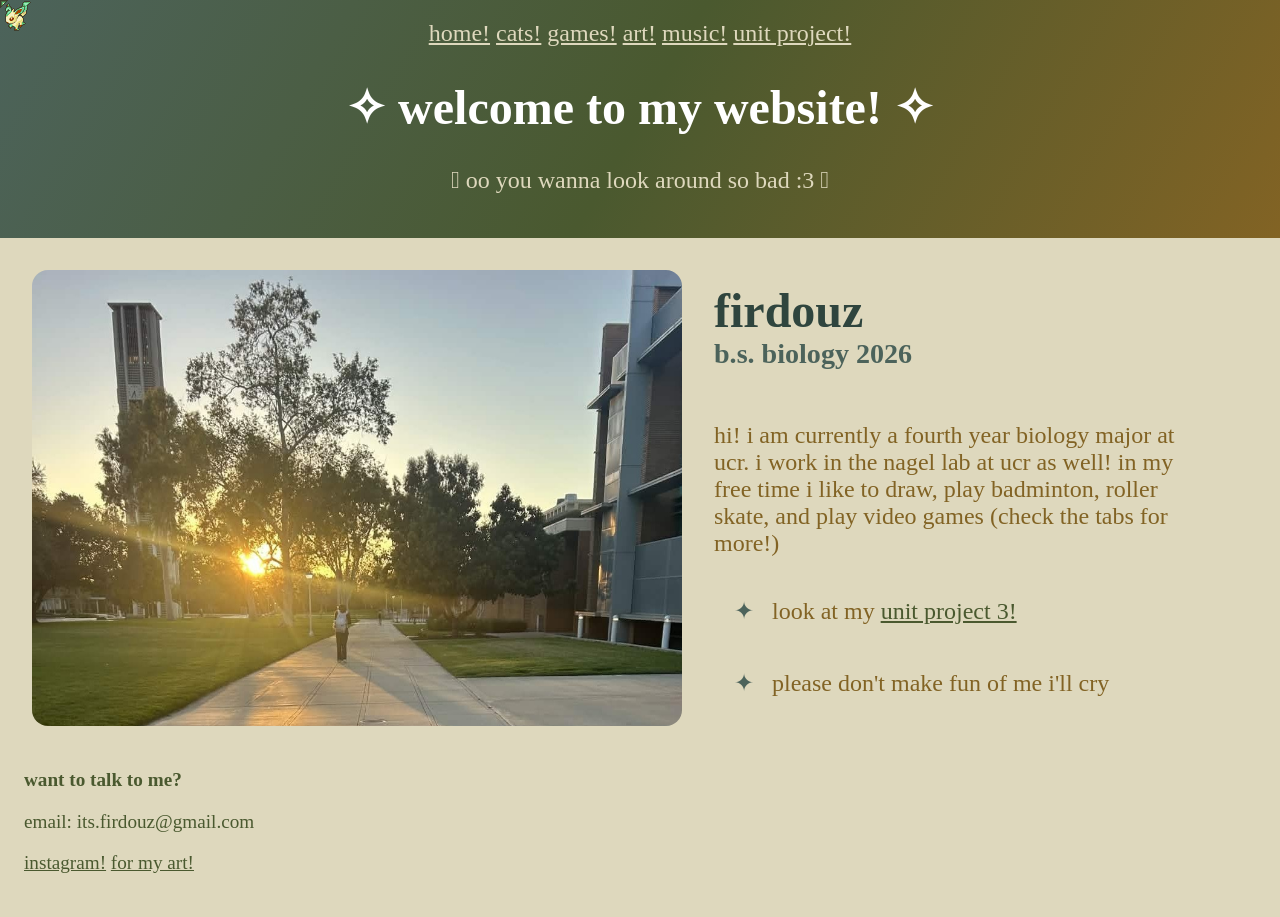
<file: index.html>
<!DOCTYPE html>
<html lang=en>
<head>
	<meta charset = "UTF-8">
	<meta name = "viewport" content = "width = device-width, initial-scale = 1">
	<title> firdouz! </title>
	<link rel = "stylesheet" href = "css/styles.css" type = "text/css">
	<link rel="icon" href="images/icons/leafeonbacksprite.png">
</head>

<header>
	<nav>

		<a href = "index.html">home!</a>
		<a href = "cats.html" target="_blank">cats!</a>
		<a href = "games.html" target="_blank">games!</a>
		<a href = "art.html" target="_blank">art!</a>
		<a href = "music.html" target="_blank">music!</a>
		<a href = "Unit-Project-03.html" target="_blank">unit project!</a>

	</nav>

	<h1> ✧ welcome to my website! ✧</h1>
	<p> 𖦹 oo you wanna look around so bad :3 𖦹 </p>

</header>

<body>

	<div class="custom-cursor">
		<img src="cursor/leafeon.gif">
	</div>

	<script src="script.js"></script>

	<div class="container">

		<div class="lefthalf">
			<img src="images/goldenhour.jpg" alt="sunset at UCR!">
		</div>

		<div class="righthalf">
			<h1>  firdouz  </h1>
			<h3>b.s. biology 2026</h3>
			<p> hi! i am currently a fourth year biology major at ucr. i work in the nagel lab at ucr as well! in my free time i like to draw, play badminton, roller skate, and play video games (check the tabs for more!) </p>
			<ul class="about">
				<li>look at my <a href="Unit-Project-03.html" target="_blank"> unit project 3! </a></li>
				<li>please don't make fun of me i'll cry</li>
			</ul>
		</div>
	</div>

	<footer>
		<p> <b> want to talk to me? </b> </p>
		<p> email: its.firdouz@gmail.com </p>
		<p> <a href="https://www.instagram.com/firdouzzzz" target="_blank"> instagram!</a> <a href="https://www.instagram.com/firdoodles"> for my art! </a> </p>
	</footer>

</body>
</html>
</file>
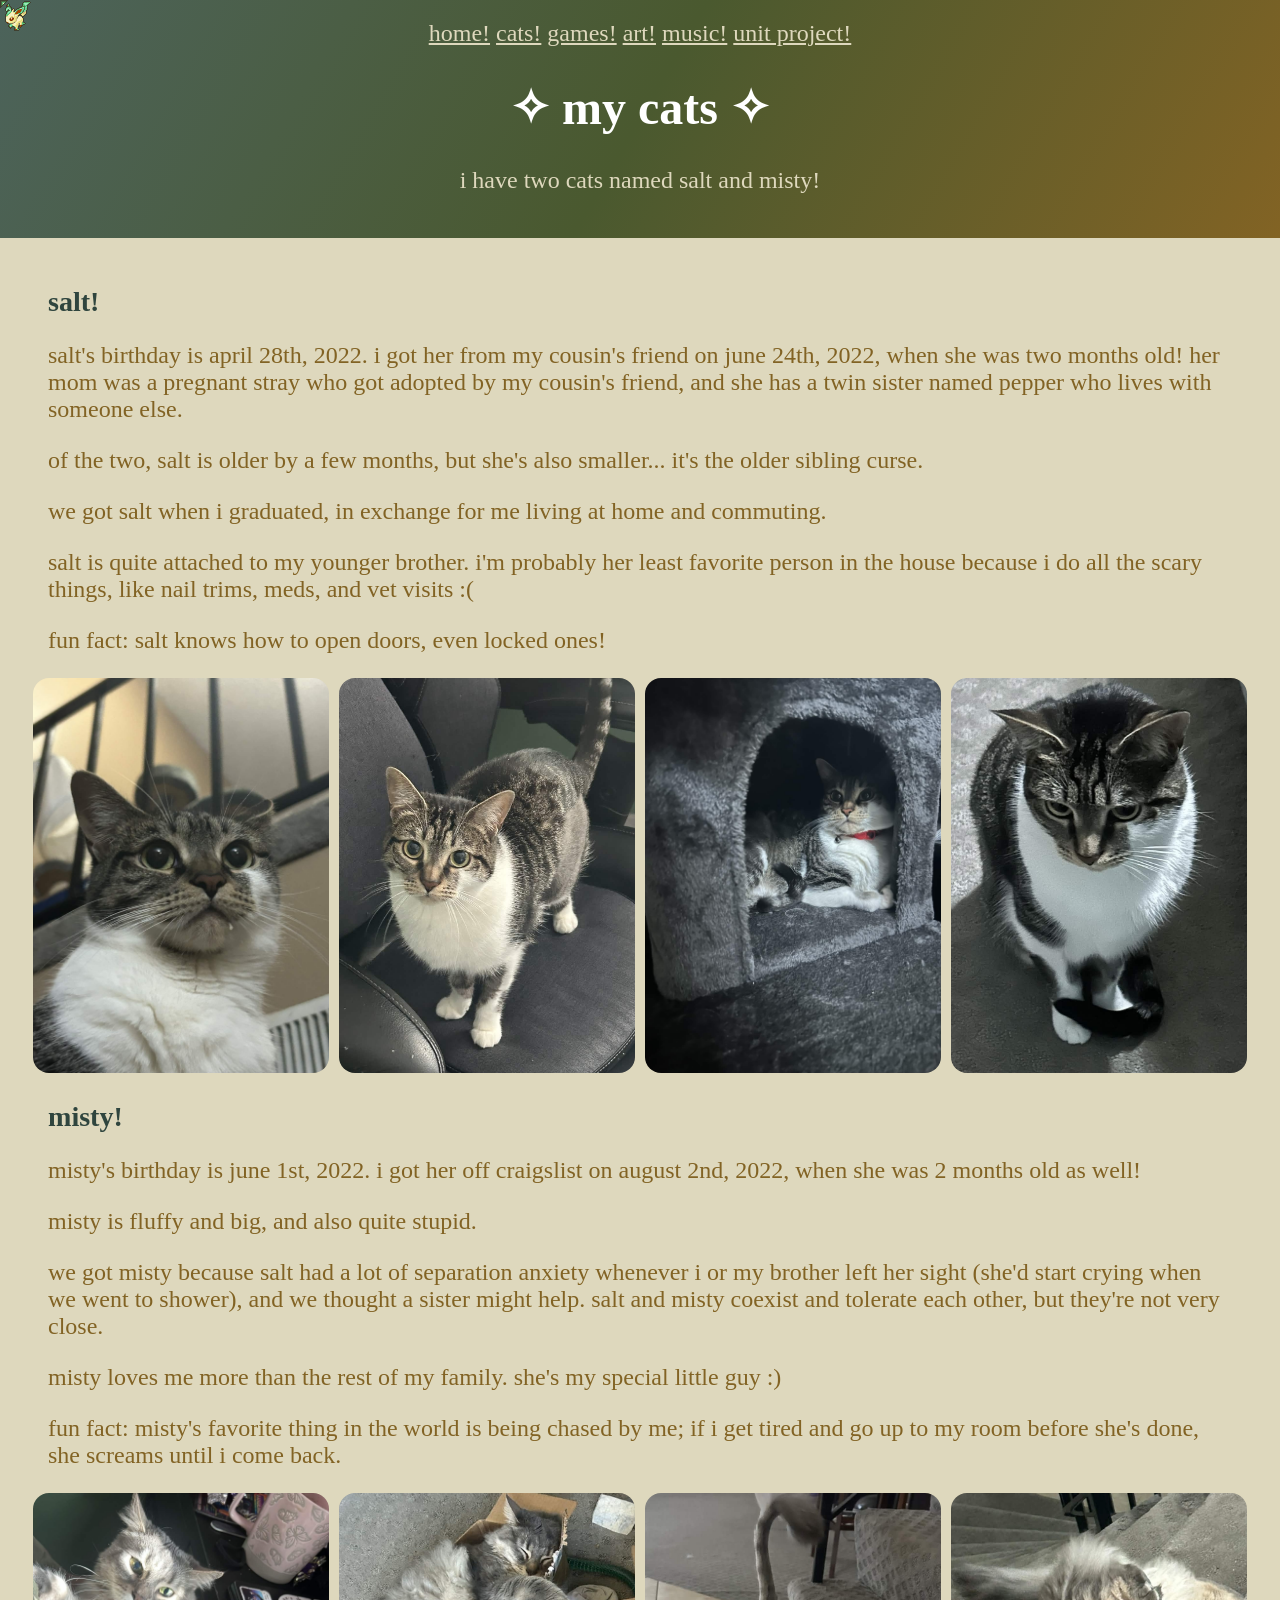
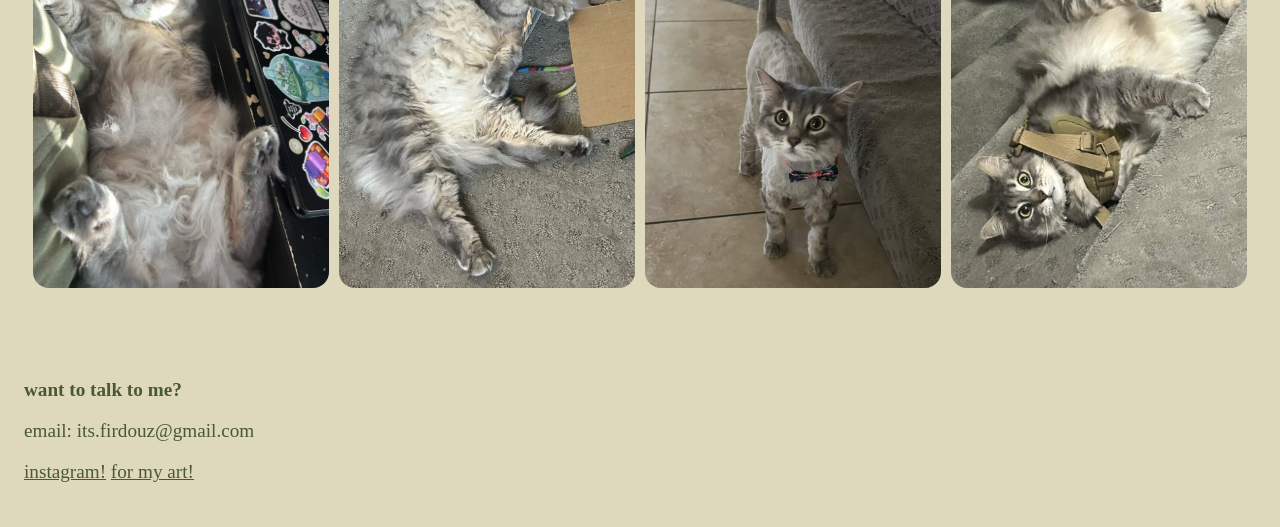
<file: cats.html>
<!DOCTYPE html>
<html lang=en>
<head>
	<meta charset = "UTF-8">
	<meta name = "viewport" content = "width = device-width, initial-scale = 1">
	<title> my cats!</title>
	<link rel = "stylesheet" href = "css/styles.css" type = "text/css">
	<link rel="icon" href="images/icons/pmdleafeon.png">
</head>

<header>
	<nav>

		<a href = "index.html" target = "_blank">home!</a>
		<a href = "cats.html">cats!</a>
		<a href = "games.html" target="_blank">games!</a>
		<a href = "art.html" target="_blank">art!</a>
		<a href = "music.html" target="_blank">music!</a>
		<a href = "Unit-Project-03.html" target="_blank">unit project!</a>

	</nav>

	<h1> ✧ my cats ✧ </h1>
	<p> i have two cats named salt and misty! </p>

</header>

<body>

	<div class="custom-cursor">
		<img src="cursor/leafeon.gif">
	</div>

	<script src="script.js"></script>
		
	<section class = format>
		<section class = "text">
			<h1> salt! </h1>
			<p> salt's birthday is april 28th, 2022. i got her from my cousin's friend on june 24th, 2022, when she was two months old! her mom was a pregnant stray who got adopted by my cousin's friend, and she has a twin sister named pepper who lives with someone else. </p>
			<p> of the two, salt is older by a few months, but she's also smaller... it's the older sibling curse. </p>
			<p> we got salt when i graduated, in exchange for me living at home and commuting. </p>
			<p> salt is quite attached to my younger brother. i'm probably her least favorite person in the house because i do all the scary things, like nail trims, meds, and vet visits :( </p>
			<p> fun fact: salt knows how to open doors, even locked ones! </p>
			<div class = "cats">
				<img src = "images/cats/salt.jpg" alt = "my kitty salt">
				<img src = "images/cats/salt2.jpg" alt = "my kitty salt">
				<img src = "images/cats/salt3.jpg" alt = "my kitty salt">
				<img src = "images/cats/salt4.jpg" alt = "my kitty salt">
			</div>

		</section>
		<section class = "text">
			<h1> misty! </h1>
			<p> misty's birthday is june 1st, 2022. i got her off craigslist on august 2nd, 2022, when she was 2 months old as well! </p>
			<p> misty is fluffy and big, and also quite stupid. </p>
			<p> we got misty because salt had a lot of separation anxiety whenever i or my brother left her sight (she'd start crying when we went to shower), and we thought a sister might help. salt and misty coexist and tolerate each other, but they're not very close. </p>
			<p> misty loves me more than the rest of my family. she's my special little guy :) </p>
			<p> fun fact: misty's favorite thing in the world is being chased by me; if i get tired and go up to my room before she's done, she screams until i come back. </p>
			<div class = "cats"> 
				<img src = "images/cats/misty.jpg" alt = "my kitty misty">
				<img src = "images/cats/misty2.jpg" alt = "my kitty misty">
				<img src = "images/cats/misty3.jpg" alt = "my kitty misty">
				<img src = "images/cats/misty4.jpg" alt = "my kitty misty">
			</div>
		</section>
	</section>

	<footer>
		<p> <b> want to talk to me? </b> </p>
		<p> email: its.firdouz@gmail.com </p>
		<p> <a href="https://www.instagram.com/firdouzzzz" target="_blank"> instagram!</a> <a href="https://www.instagram.com/firdoodles"> for my art! </a> </p>
	</footer>
</body>
</html>
</file>
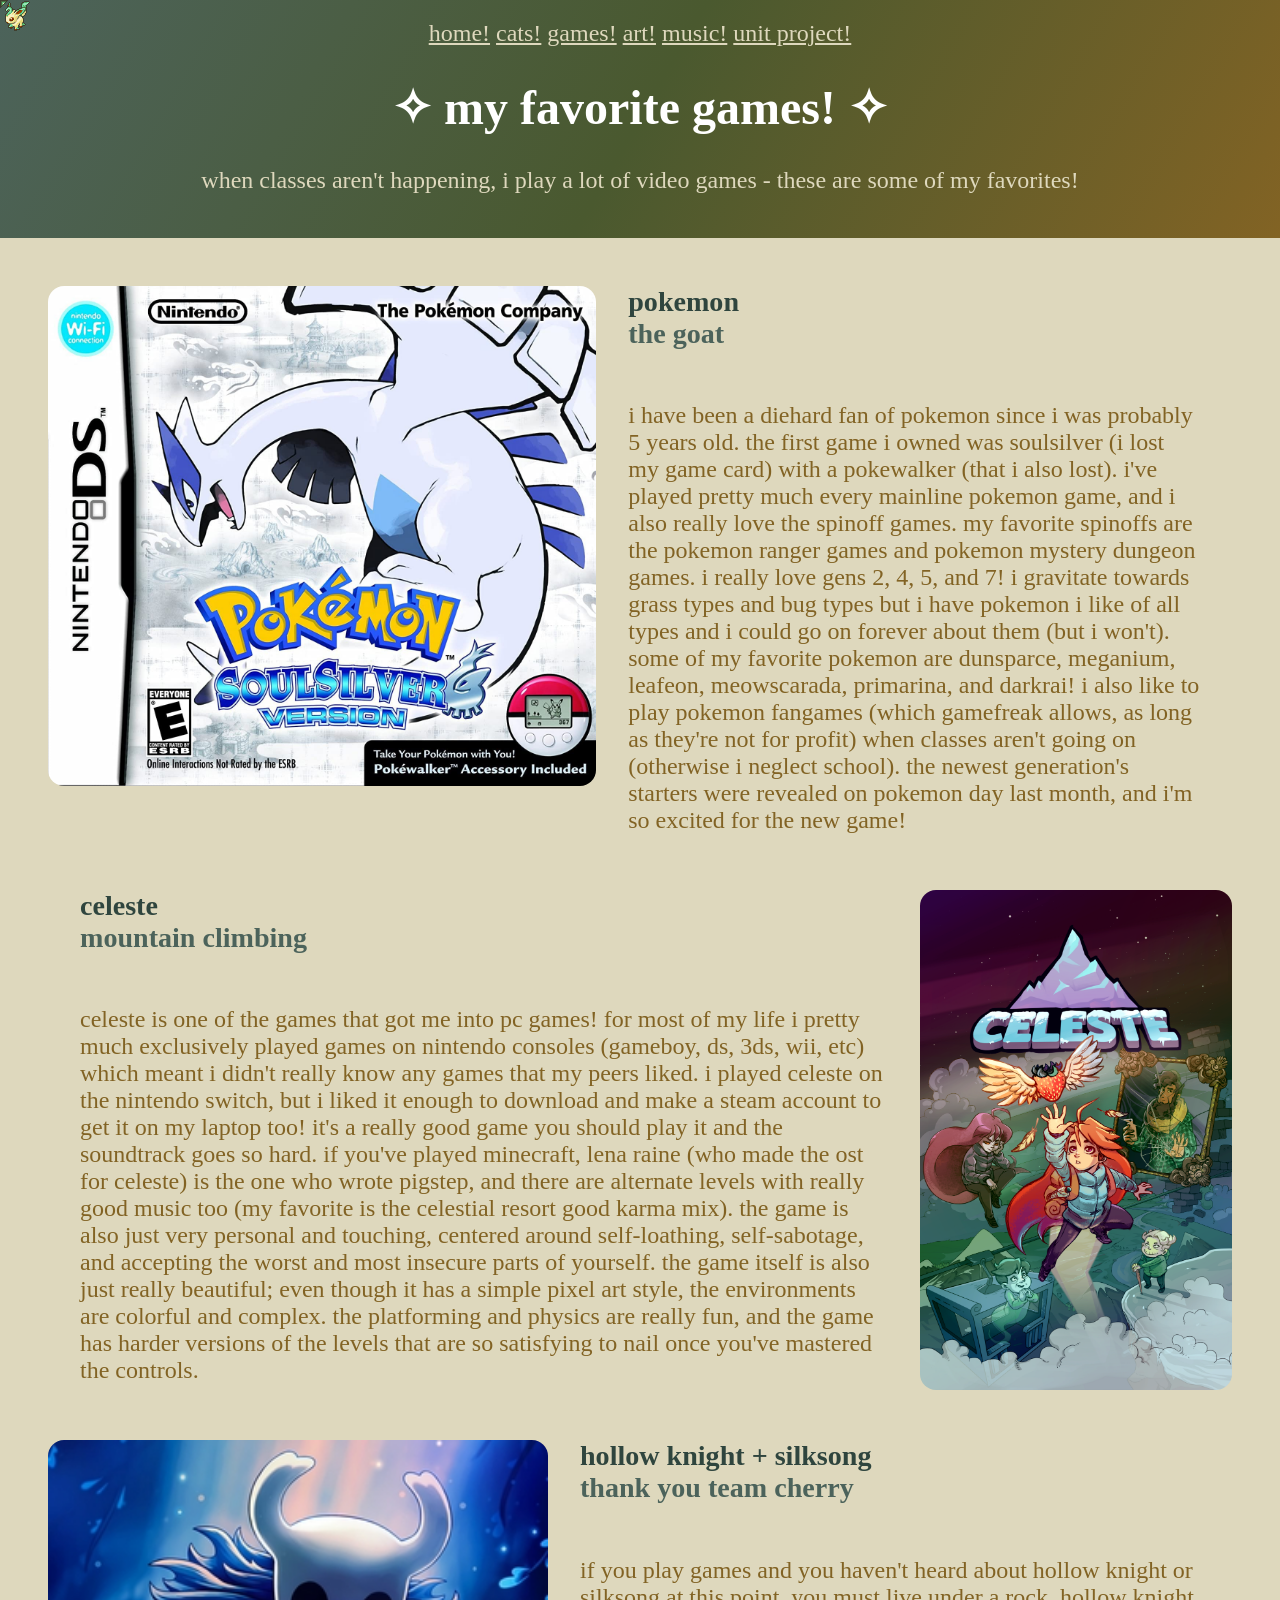
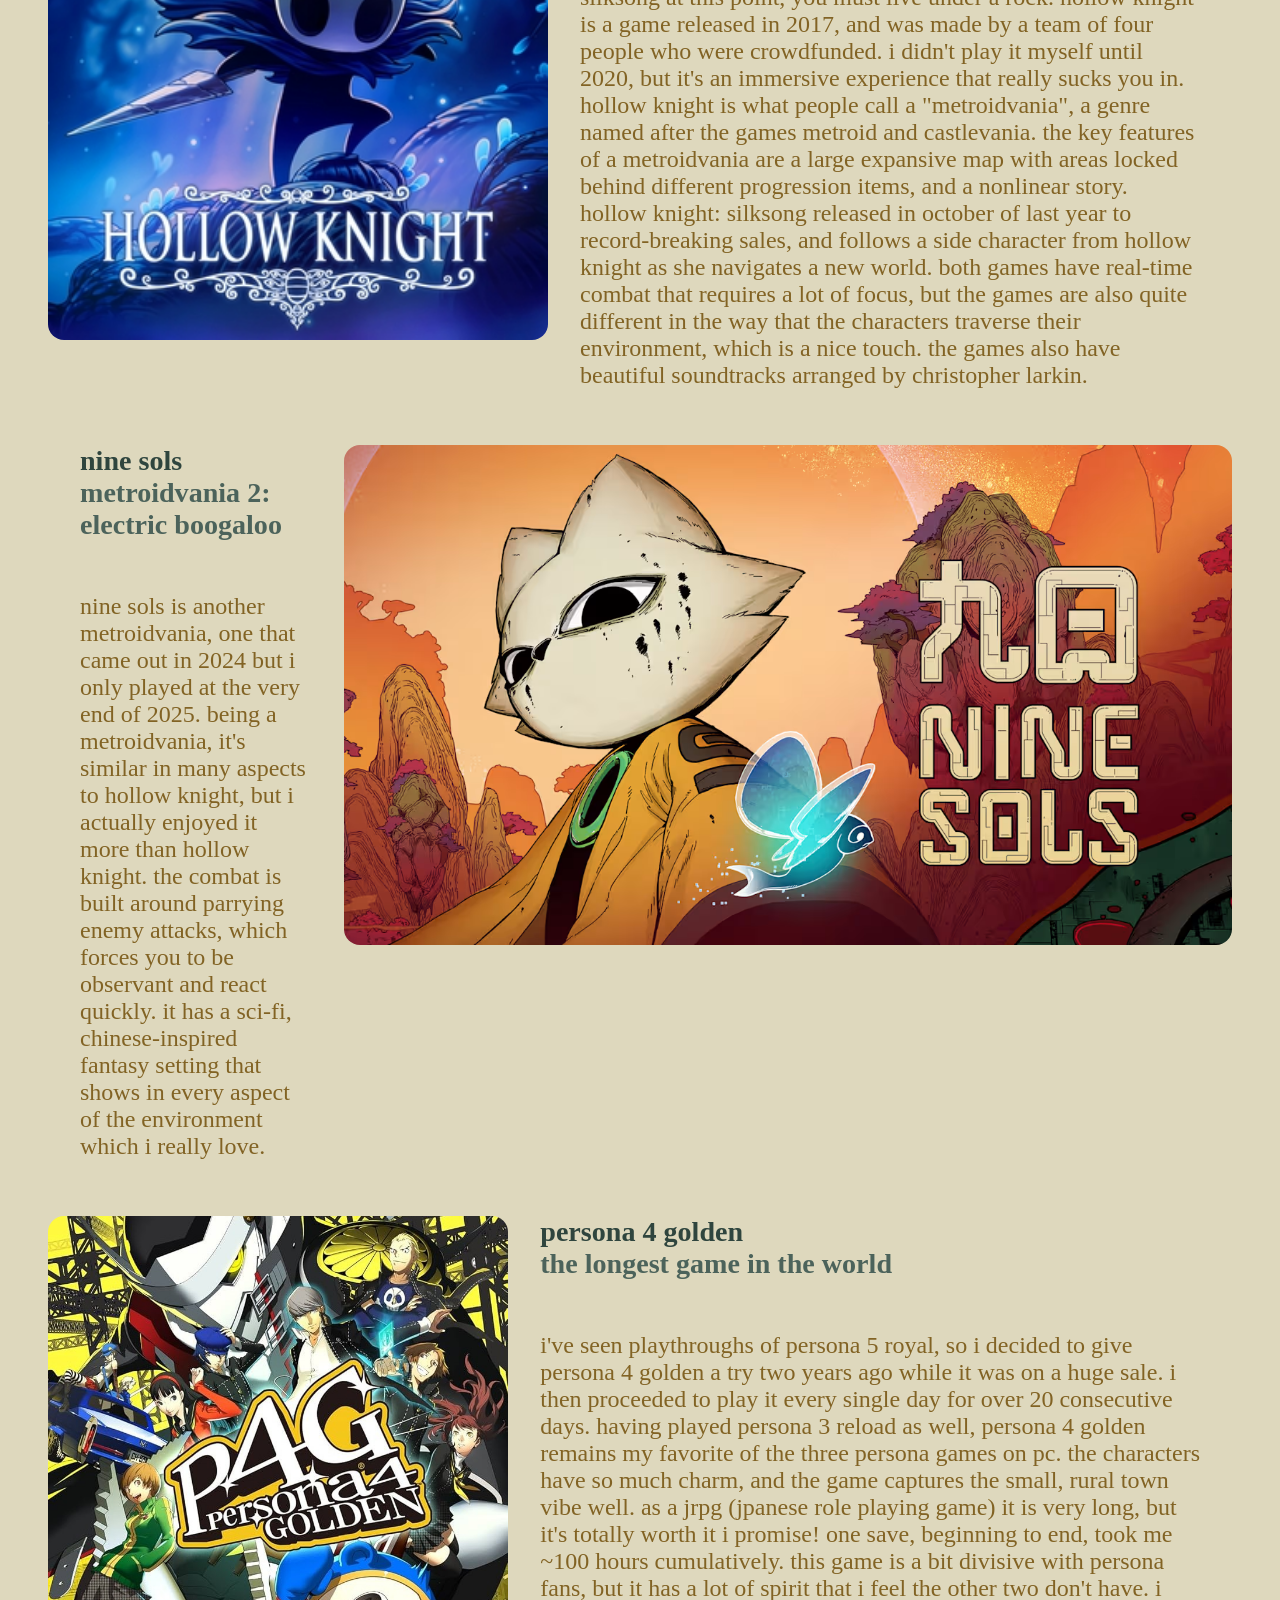
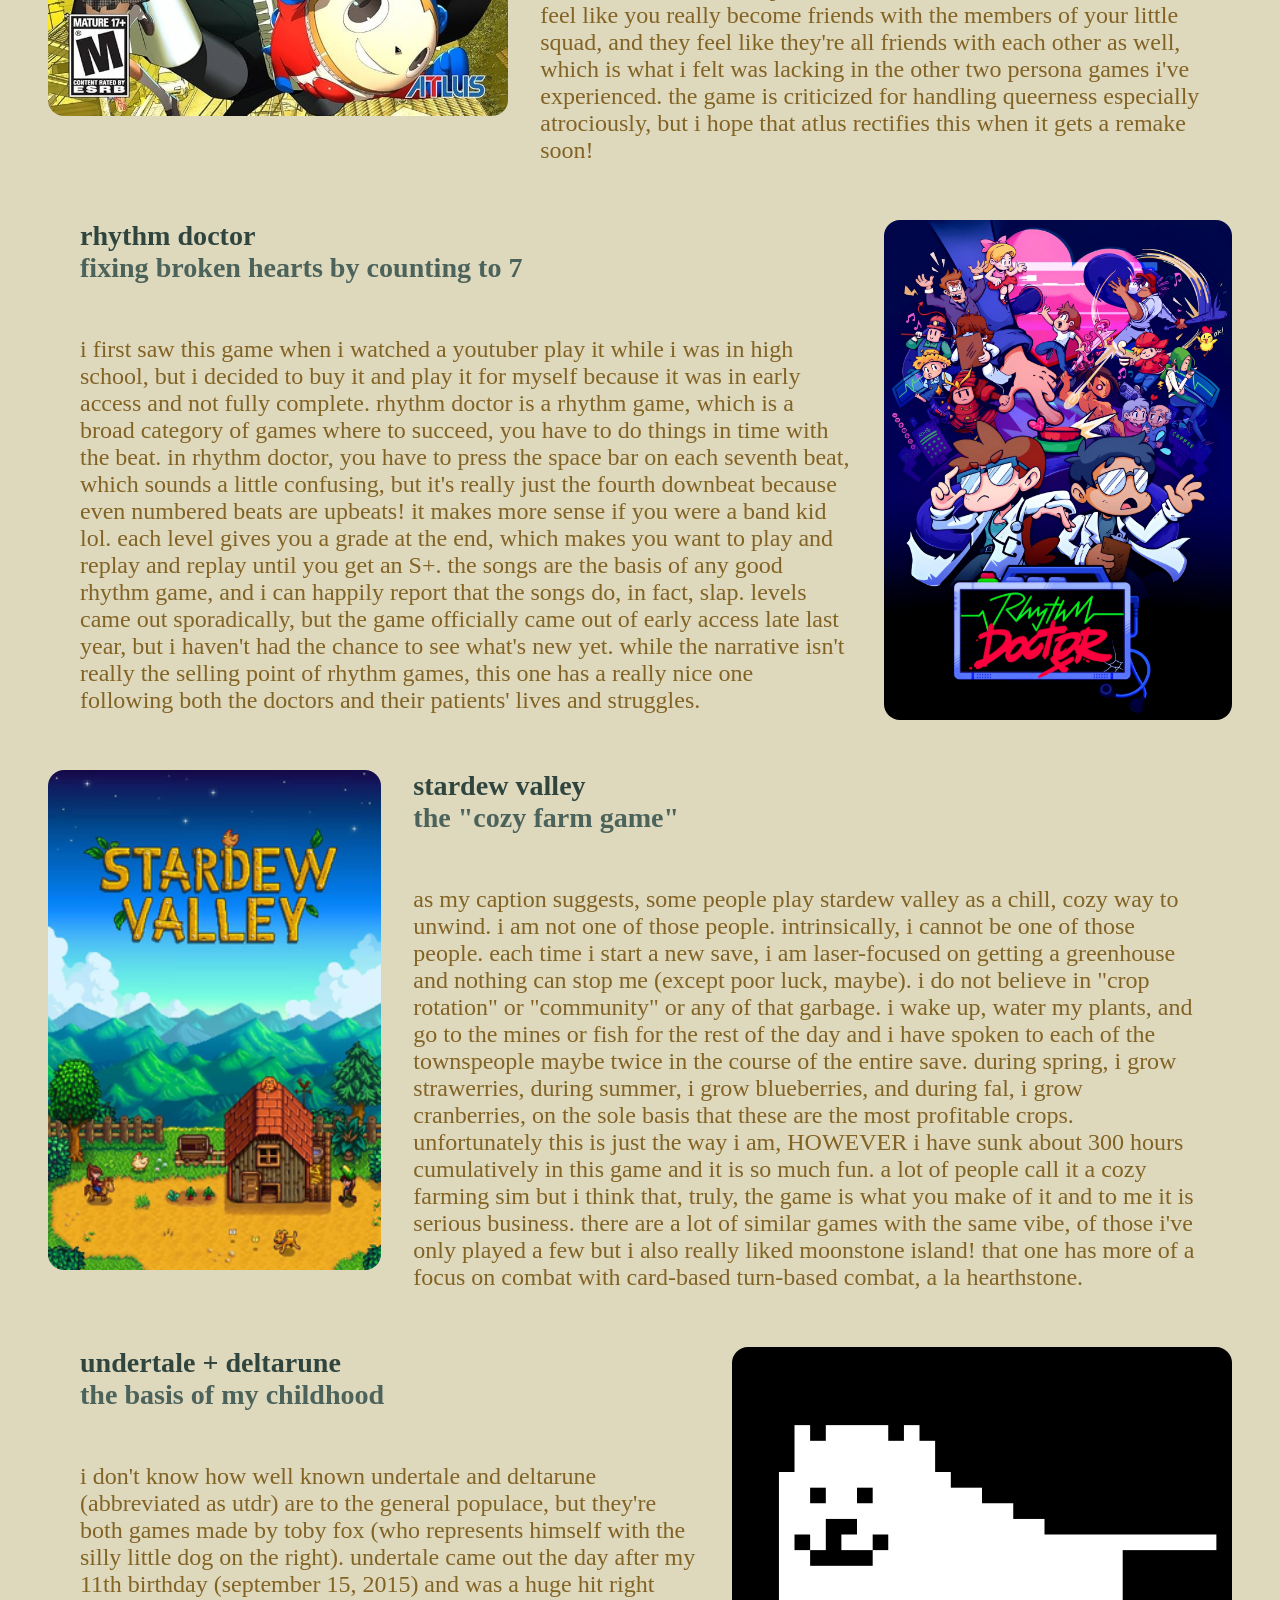
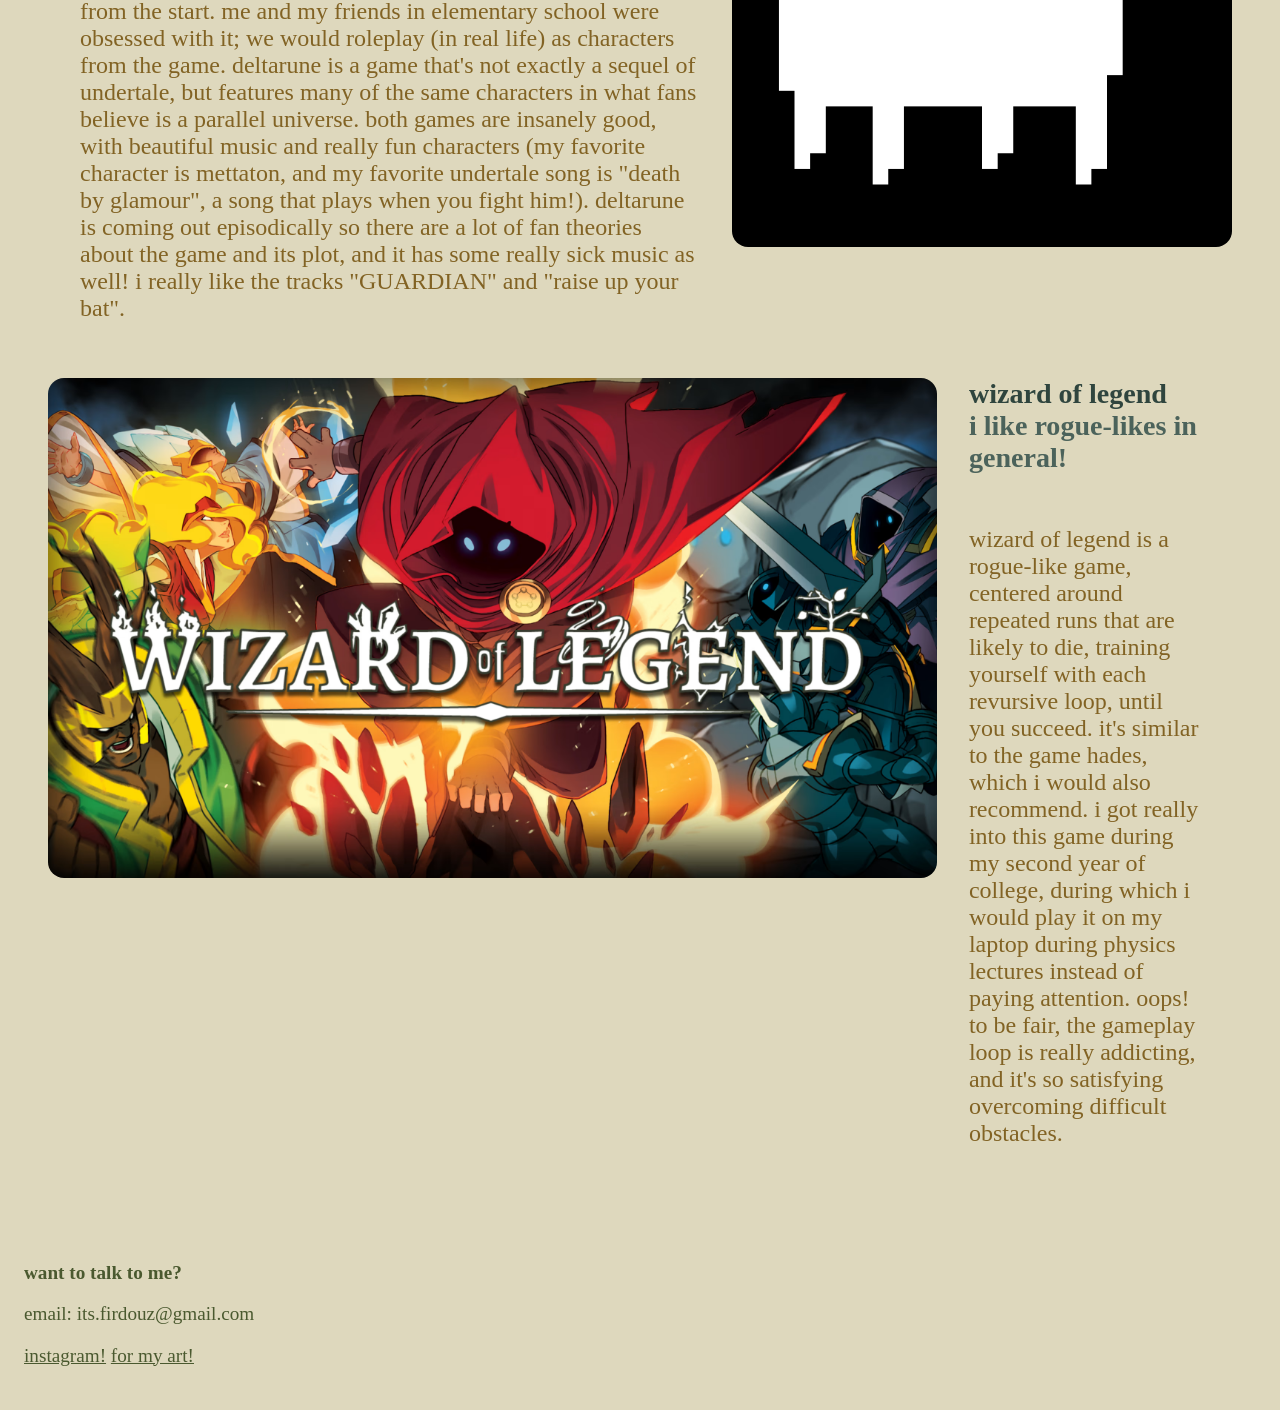
<file: games.html>
<!DOCTYPE html>
<html lang=en>
<head>
	<meta charset = "UTF-8">
	<meta name = "viewport" content = "width = device-width, initial-scale = 1">
	<title> games! </title>
	<link rel = "stylesheet" href = "css/styles.css" type = "text/css">
	<link rel="icon" href="images/icons/leafeonparty.png">
</head>

<header>
	<nav>

		<a href = "index.html" target = "_blank">home!</a>
		<a href = "cats.html" target="_blank">cats!</a>
		<a href = "games.html">games!</a>
		<a href = "art.html" target="_blank">art!</a>
		<a href = "music.html" target="_blank">music!</a>
		<a href = "Unit-Project-03.html" target="_blank">unit project!</a>

	</nav>

	<h1> ✧ my favorite games! ✧</h1>
	<p> when classes aren't happening, i play a lot of video games - these are some of my favorites! </p>

</header>

<body>

	<div class="custom-cursor">
		<img src="cursor/leafeon.gif">
	</div>

	<script src="script.js"></script>
	
	<section class = format>
		<section class = games>

			<img src = "images/games/soulsilver.jpg" alt = "my very first pokemon game">

			<div class="gamedesc">
				<h1> pokemon </h1>
				<h3>the goat</h3>
				<p> i have been a diehard fan of pokemon since i was probably 5 years old. the first game i owned was soulsilver (i lost my game card) with a pokewalker (that i also lost). i've played pretty much every mainline pokemon game, and i also really love the spinoff games. my favorite spinoffs are the pokemon ranger games and pokemon mystery dungeon games. i really love gens 2, 4, 5, and 7! i gravitate towards grass types and bug types but i have pokemon i like of all types and i could go on forever about them (but i won't). some of my favorite pokemon are dunsparce, meganium, leafeon, meowscarada, primarina, and darkrai! i also like to play pokemon fangames (which gamefreak allows, as long as they're not for profit) when classes aren't going on (otherwise i neglect school). the newest generation's starters were revealed on pokemon day last month, and i'm so excited for the new game!</p>
			</div>

		</section>

		<section class = gamesright>
				
			<div class="gamedesc">
				<h1>celeste</h1>
				<h3>mountain climbing</h3>
				<p> celeste is one of the games that got me into pc games! for most of my life i pretty much exclusively played games on nintendo consoles (gameboy, ds, 3ds, wii, etc) which meant i didn't really know any games that my peers liked. i played celeste on the nintendo switch, but i liked it enough to download and make a steam account to get it on my laptop too! it's a really good game you should play it and the soundtrack goes so hard. if you've played minecraft, lena raine (who made the ost for celeste) is the one who wrote pigstep, and there are alternate levels with really good music too (my favorite is the celestial resort good karma mix). the game is also just very personal and touching, centered around self-loathing, self-sabotage, and accepting the worst and most insecure parts of yourself. the game itself is also just really beautiful; even though it has a simple pixel art style, the environments are colorful and complex. the platforming and physics are really fun, and the game has harder versions of the levels that are so satisfying to nail once you've mastered the controls. </p>
			</div>

			<img src = "images/games/celeste.png" alt = "celeste!">

		</section>

		<section class = games>

			<img src = "images/games/hollowknight.jpg" alt = "hollow knight">

			<div class="gamedesc">
				<h1> hollow knight + silksong </h1>
				<h3>thank you team cherry</h3>
				<p>if you play games and you haven't heard about hollow knight or silksong at this point, you must live under a rock. hollow knight is a game released in 2017, and was made by a team of four people who were crowdfunded. i didn't play it myself until 2020, but it's an immersive experience that really sucks you in. hollow knight is what people call a "metroidvania", a genre named after the games metroid and castlevania. the key features of a metroidvania are a large expansive map with areas locked behind different progression items, and a nonlinear story. hollow knight: silksong released in october of last year to record-breaking sales, and follows a side character from hollow knight as she navigates a new world. both games have real-time combat that requires a lot of focus, but the games are also quite different in the way that the characters traverse their environment, which is a nice touch. the games also have beautiful soundtracks arranged by christopher larkin.</p>
			</div>

		</section>

		<section class = gamesright>

			<div class="gamedesc">
				<h1> nine sols </h1>
				<h3>metroidvania 2: electric boogaloo</h3>
				<p> nine sols is another metroidvania, one that came out in 2024 but i only played at the very end of 2025. being a metroidvania, it's similar in many aspects to hollow knight, but i actually enjoyed it more than hollow knight. the combat is built around parrying enemy attacks, which forces you to be observant and react quickly. it has a sci-fi, chinese-inspired fantasy setting that shows in every aspect of the environment which i really love.</p>
			</div>
			<img src = "images/games/ninesols.png" alt = "nine sols">

		</section>

		<section class = games>

			<img src = "images/games/persona4golden.jpg" alt = "persona 4 golden">

			<div class="gamedesc">
				<h1>persona 4 golden</h1>
				<h3>the longest game in the world</h3>
				<p>i've seen playthroughs of persona 5 royal, so i decided to give persona 4 golden a try two years ago while it was on a huge sale. i then proceeded to play it every single day for over 20 consecutive days. having played persona 3 reload as well, persona 4 golden remains my favorite of the three persona games on pc. the characters have so much charm, and the game captures the small, rural town vibe well. as a jrpg (jpanese role playing game) it is very long, but it's totally worth it i promise! one save, beginning to end, took me ~100 hours cumulatively. this game is a bit divisive with persona fans, but it has a lot of spirit that i feel the other two don't have. i feel like you really become friends with the members of your little squad, and they feel like they're all friends with each other as well, which is what i felt was lacking in the other two persona games i've experienced. the game is criticized for handling queerness especially atrociously, but i hope that atlus rectifies this when it gets a remake soon!</p>
			</div>

		</section>

		<section class = gamesright>

			<div class="gamedesc">
				<h1> rhythm doctor </h1>
				<h3>fixing broken hearts by counting to 7</h3>
				<p> i first saw this game when i watched a youtuber play it while i was in high school, but i decided to buy it and play it for myself because it was in early access and not fully complete. rhythm doctor is a rhythm game, which is a broad category of games where to succeed, you have to do things in time with the beat. in rhythm doctor, you have to press the space bar on each seventh beat, which sounds a little confusing, but it's really just the fourth downbeat because even numbered beats are upbeats! it makes more sense if you were a band kid lol. each level gives you a grade at the end, which makes you want to play and replay and replay until you get an S+. the songs are the basis of any good rhythm game, and i can happily report that the songs do, in fact, slap. levels came out sporadically, but the game officially came out of early access late last year, but i haven't had the chance to see what's new yet. while the narrative isn't really the selling point of rhythm games, this one has a really nice one following both the doctors and their patients' lives and struggles.</p>
			</div>

			<img src = "images/games/rhythmdoctor.jpg" alt = "rhythm doctor">

		</section>

		<section class = games>

			<img src = "images/games/stardew.png" alt = "stardew valley">

			<div class="gamedesc">
				<h1> stardew valley </h1>
				<h3>the "cozy farm game"</h3>
				<p> as my caption suggests, some people play stardew valley as a chill, cozy way to unwind. i am not one of those people. intrinsically, i cannot be one of those people. each time i start a new save, i am laser-focused on getting a greenhouse and nothing can stop me (except poor luck, maybe). i do not believe in "crop rotation" or "community" or any of that garbage. i wake up, water my plants, and go to the mines or fish for the rest of the day and i have spoken to each of the townspeople maybe twice in the course of the entire save. during spring, i grow strawerries, during summer, i grow blueberries, and during fal, i grow cranberries, on the sole basis that these are the most profitable crops. unfortunately this is just the way i am, HOWEVER i have sunk about 300 hours cumulatively in this game and it is so much fun. a lot of people call it a cozy farming sim but i think that, truly, the game is what you make of it and to me it is serious business. there are a lot of similar games with the same vibe, of those i've only played a few but i also really liked moonstone island! that one has more of a focus on combat with card-based turn-based combat, a la hearthstone.</p>
			</div>

		</section>

		<section class = gamesright>

			<div class="gamedesc">
				<h1> undertale + deltarune </h1>
				<h3>the basis of my childhood</h3>
				<p>i don't know how well known undertale and deltarune (abbreviated as utdr) are to the general populace, but they're both games made by toby fox (who represents himself with the silly little dog on the right). undertale came out the day after my 11th birthday (september 15, 2015) and was a huge hit right from the start. me and my friends in elementary school were obsessed with it; we would roleplay (in real life) as characters from the game. deltarune is a game that's not exactly a sequel of undertale, but features many of the same characters in what fans believe is a parallel universe. both games are insanely good, with beautiful music and really fun characters (my favorite character is mettaton, and my favorite undertale song is "death by glamour", a song that plays when you fight him!). deltarune is coming out episodically so there are a lot of fan theories about the game and its plot, and it has some really sick music as well! i really like the tracks "GUARDIAN" and "raise up your bat".</p>
			</div>

			<img src = "images/games/tobyfox.gif" alt = "toby fox, who made undertale and deltarune!">
		</section>

		<section class = games>

			<img src = "images/games/wizardoflegend.png" alt = "wizardoflegend">

			<div class="gamedesc">
				<h1> wizard of legend </h1>
				<h3>i like rogue-likes in general!</h3>
				<p>wizard of legend is a rogue-like game, centered around repeated runs that are likely to die, training yourself with each revursive loop, until you succeed. it's similar to the game hades, which i would also recommend. i got really into this game during my second year of college, during which i would play it on my laptop during physics lectures instead of paying attention. oops! to be fair, the gameplay loop is really addicting, and it's so satisfying overcoming difficult obstacles.</p>
			</div>

		</section>
	</section>	



	<footer>
		<p> <b> want to talk to me? </b> </p>
		<p> email: its.firdouz@gmail.com </p>
		<p> <a href="https://www.instagram.com/firdouzzzz" target="_blank"> instagram!</a> <a href="https://www.instagram.com/firdoodles"> for my art! </a> </p>
	</footer>

</body>
</html>
</file>
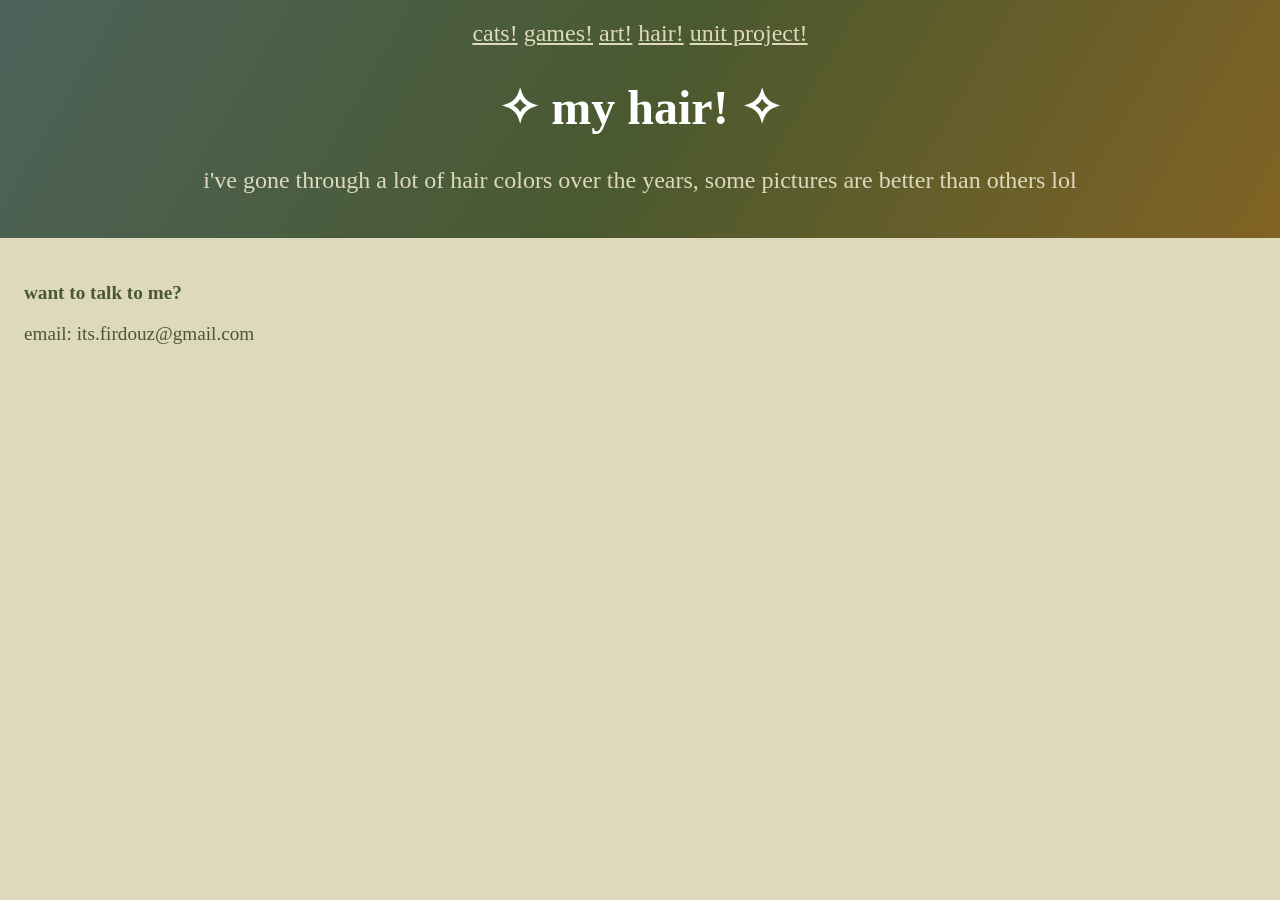
<file: hair.html>
<!DOCTYPE html>
<html lang=en>
<head>
	<meta charset = "UTF-8">
	<meta name = "viewport" content = "width = device-width, initial-scale = 1">
	<title> my hair! </title>
	<link rel = "stylesheet" href = "css/images.css" type = "text/css">
	<link rel="icon" href="images/leafeonfrontsprite.png">
</head>

<header>
	<nav>

		<a href="cats.html" target="_blank">cats!</a>
		<a href="games.html" target="_blank">games!</a>
		<a href="art.html" target="_blank">art!</a>
		<a href="hair.html" target="_blank">hair!</a>
		<a href="Unit-Project-03.html" target="_blank">unit project!</a>

	</nav>

	<h1> ✧ my hair! ✧</h1>
	<p> i've gone through a lot of hair colors over the years, some pictures are better than others lol </p>

</header>

<body>

	<footer>
		<p> <b> want to talk to me? </b> </p>
		<p> email: its.firdouz@gmail.com </p>
	</footer>

</body>
</html>
</file>
<file: css/styles.css>
html{
	background-color:#DED8BD;
}

nav a:link {
	color: #DED8BD;
}

nav a:visited{
	color: #BFDBDA;
}

nav a:hover{
	color:#FFFFFF;
}

nav{
	align-items: left;
}

header{
	background: linear-gradient(120deg, #4C635B, #4A592F, #826324);
 	font-weight: 400;
	font-style: normal;
 	font-size: 1.5rem;
	color: #fff;
	padding: 20px;
	text-align: center;
}

header p {
	color: #DED8BD;
}

body{
  	font-weight: 400;
  	font-style: normal;
  	font-size: 1.5rem;
	margin: 0;
	color: #253238;
	cursor: none;
}

main{
	max-width: 960px;
	margin: 0 auto;
	padding: 40px 20px; 
}

.about {
  list-style: none; 
  padding: 0; 
  margin: 0; 
  display: grid; 
  gap: 12px;
}

.about li {
  padding:16px 20px;
  color:#826324;
  border-radius:12px;
}

.about li::before {
  content:"✦ "; 
  color:#4C635B; 
  margin-right:12px;
}

footer{
	color:#4A592F;
	padding: 24px;
	text-align: left;
	font-size: 1.2rem;
}


img.responsive {
  max-width:25%; 
  height:auto; 
  border-radius:16px;
  align-items: center;
}

.cats{
	display: flex;
	flex-wrap: nowrap;
	justify-content: center;
	align-items: center;
	gap:10px;
}

.cats img{
	border-radius: 16px;
	max-width: 25%;
	flex: 1 1 auto;
	height: auto;
	object-fit: cover;
}

.container{
  display: flex;
  flex-direction: row;
  justify-content: left;
  flex-wrap: wrap;
  padding: 0 0 0 2rem; 
  margin: 2rem 0 0 0;
}

.lefthalf{
  display: flex;
  flex-direction: column;
  align-items: left;
  justify-content: left;
}

.lefthalf img{
	width: 650px;
	border-radius: 16px;
	align-items: center;
 }

.righthalf{
	display:flex;
	flex-direction: column;
	justify-content: center;
	align-items: left;
	padding: 0 0 0 2rem;
	width:40%;
}


.righthalf p{
	color:#826324;
}

.righthalf h1{
	margin-top: 0px;
	color:#2F453E;
	margin-bottom: 0px;
}

.text p{
	color:#826324;
}

.text h1{
	color:#2F453E;
	margin-bottom: 0;
	padding-bottom: 0;
}

h3{
	padding-top: 0;
	margin-top: 0;
	color: #4C635B;
}

a:link{
	color:#4A592F;
}

a:visited{
	color:#4C635B;
}

a:hover{
    text-decoration: none;
    color: #826324;
}

.format{
	margin: 3rem;
}


@media (max-width: 600px) {


    .lefthalf h1 {
        padding-bottom: 0.5rem;
    }

    .lefthalf h2 {
        text-align: center;
        font-family: "Cooper-Hewitt";
        font-size: large;
        margin-top: 0;
    }

    .lefthalf img {
        width: 90%;
    }
    
    .righthalf {
        display: flex;
        flex-direction: column;
        width: 90%;
        padding: 3rem 1rem 0rem;
        flex-wrap: wrap;
    }

}

.games img{
	height:500px;
	border-radius: 16px;
}

.games{
	display: flex;
	flex-direction: row;
	justify-content: left;
	flex-wrap: nowrap;  
  	padding: 0 0 0 0; 
  	margin: 2rem 0 0 0;
}

.gamedesc{
	display: flex;
	flex-direction: column;
	flex-wrap: wrap;
	justify-content: top;
	margin: 0 2rem 0 2rem;
}


.gamedesc p{
	color:#826324;
}

.gamedesc h1{
	color:#2F453E;
	margin-bottom: 0;
	padding-bottom: 0;
	margin-top: 0px;
}

.gamesright img{
	height:500px;
	border-radius: 16px;
}

.gamesright{
	display: flex;
	flex-direction: row;
	justify-content: right;
	flex-wrap: nowrap;  
  	padding: 0 0 0 0; 
  	margin: 2rem 0 0 0;
}

.custom-cursor{
	position: fixed;
	top:0;
	left:0;
	pointer-events: none;
	transition: transform 0.1s ease, 
	background-color0.3s ease, 
	transform0.2s ease;
	z-index:9999;
}
</file>
<file: css/images.css>
html{
	background-color:#DED8BD;
}

nav a:link {
	color: #DED8BD;
}

nav a:visited{
	color: #BFDBDA;
}

nav a:hover{
	color:#FFFFFF;
}

nav{
	align-items: left;
}

header{
	background: linear-gradient(120deg, #4C635B, #4A592F, #826324);
 	font-weight: 400;
	font-style: normal;
 	font-size: 1.5rem;
	color: #fff;
	padding: 20px;
	text-align: center;
}

header p {
	color: #DED8BD;
}

body{
  	font-weight: 400;
  	font-style: normal;
  	font-size: 1.5rem;
	margin: 0;
	color: #253238;
	cursor: none;
}

main{
	max-width: 960px;
	margin: 0 auto;
	padding: 40px 20px; 
}

footer{
	color:#4A592F;
	padding: 24px;
	text-align: left;
	font-size: 1.2rem;
}

a:link{
	color:#4A592F;
}

a:visited{
	color:#4C635B;
}

a:hover{
    text-decoration: none;
    color: #826324;
}

.wrapper{
	display: flex;
	flex-direction: row;
	flex-wrap: wrap;
	justify-content: space-evenly;
	align-items: space-evenly;
	padding-top: 10px;
	margin: 0.5rem;
	row-gap: 15px;
	text-justify: center;
	text-align: center;
}

.image{
	height:500px;
	position: relative;
}

img{
	height:100%;
	display: block;
	margin: auto;
	border-radius: 16px;
}

.content{
	width: 100%;
	height: 100%;
	position: absolute;
	top:0;
	left: 0;
	background-color: rgba(0, 0, 0, 0.5);
	display: flex;
	justify-content: center;
	align-items: center;
	flex-direction: column;
	opacity: 0;
	transition: 0.6s;
	border-radius: 16px;
}

.content:hover{
	opacity: 1;
}

.content h1{
	font-size: 42px;
	color: #FFFFFF;
	margin-bottom: 10px;
}

.content p{
	font-size: 21px;
	font-weight: bold;
	color:#FFFFFF;
}

.content > *{
	transform: translateY(25px);
	transition: transform 0.6s;
}

.content:hover > *{
	transform: translateY(0px);
}

.custom-cursor{
	position: fixed;
	top:0;
	left:0;
	pointer-events: none;
	transition: transform 0.1s ease, 
	background-color0.3s ease, 
	transform0.2s ease;
	z-index:9999;
}
</file>
